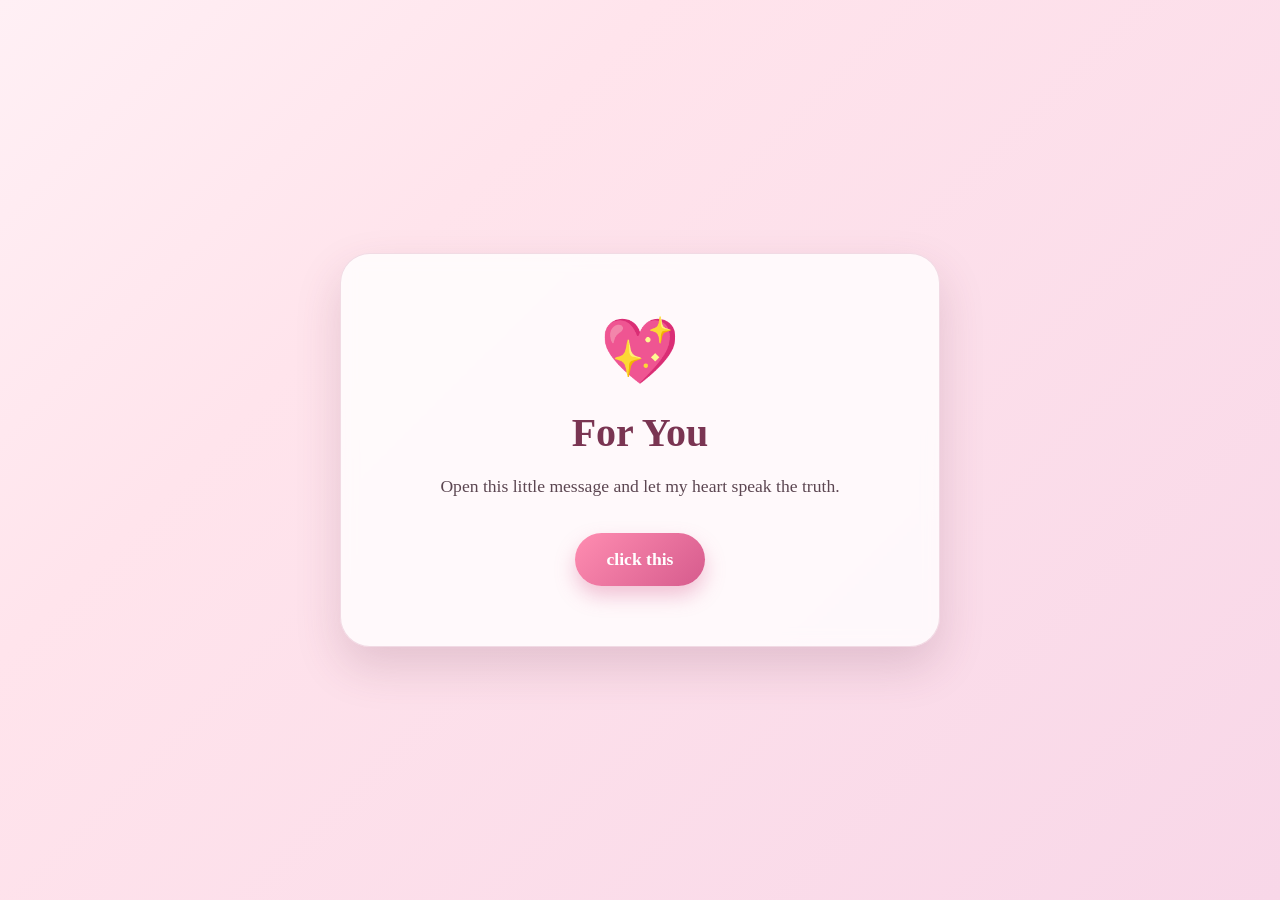
<file: index.html>
<!DOCTYPE html>
<html lang="en">
<head>
    <meta charset="UTF-8" />
    <meta name="viewport" content="width=device-width, initial-scale=1.0" />
    <title>Love Letter</title>
    <link rel="stylesheet" href="styles.css" />
</head>
<body>
    <main class="hero">
        <div class="heart">💖</div>
        <h1>For You</h1>
        <p>Open this little message and let my heart speak the truth.</p>
        <a class="open-button" href="letter.html">click this</a>
    </main>
</body>
</html>
</file>
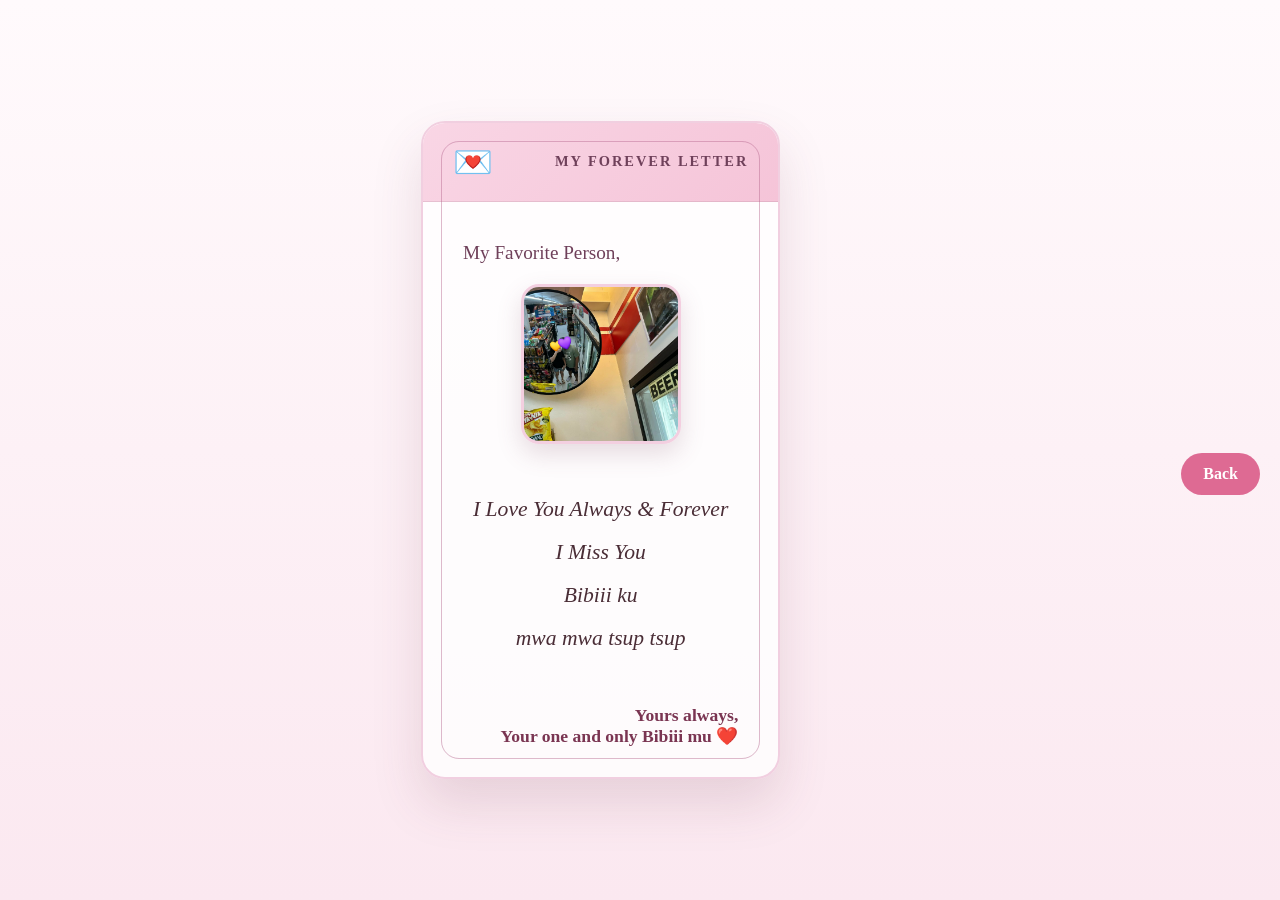
<file: letter.html>
<!DOCTYPE html>
<html lang="en">
<head>
    <meta charset="UTF-8" />
    <meta name="viewport" content="width=device-width, initial-scale=1.0" />
    <title>Love Letter</title>
    <link rel="stylesheet" href="styles.css" />
</head>
<body class="letter-page">
    <article class="letter-card">
        <div class="letter-header">
            <div class="stamp">💌</div>
            <div class="date">MY FOREVER LETTER</div>
        </div>

        <div class="letter-body">
            <div class="salutation">My Favorite Person,</div>

            <div class="mini-photo-wrap">
                <img src="assets/image/8131e4b1-4359-46b7-ae5d-a6f22d50d25e.jpg" alt="Couple portrait" class="mini-photo" />
            </div>

            <p class="letter-text">
                I Love You Always &amp; Forever<br>
                I Miss You<br>
                Bibiii ku<br>
                mwa mwa tsup tsup
            </p>

            <div class="letter-signoff">
                Yours always,<br>
                Your one and only Bibiii mu ❤️
            </div>
        </div>
    </article>

    <div style="text-align: center; margin-top: 24px;">
        <a class="back-button" href="index.html">Back</a>
    </div>
</body>
</html>
</file>
<file: styles.css>
* {
    margin: 0;
    padding: 0;
    box-sizing: border-box;
}

body {
    font-family: 'Georgia', serif;
    background: linear-gradient(135deg, #fff0f5 0%, #ffe4ec 30%, #f8d7e8 100%);
    min-height: 100vh;
    display: flex;
    align-items: center;
    justify-content: center;
    color: #4b2b3a;
}

.hero {
    background: rgba(255, 255, 255, 0.8);
    border: 1px solid rgba(183, 97, 137, 0.2);
    box-shadow: 0 20px 45px rgba(113, 58, 85, 0.18);
    border-radius: 30px;
    padding: 60px 50px;
    text-align: center;
    max-width: 600px;
    width: 90%;
    backdrop-filter: blur(8px);
}

.heart {
    font-size: 4rem;
    margin-bottom: 20px;
    animation: pulse 1.8s infinite;
}

@keyframes pulse {
    0%, 100% { transform: scale(1); }
    50% { transform: scale(1.1); }
}

.hero h1 {
    font-size: 2.5rem;
    margin-bottom: 15px;
    color: #7a3552;
}

.hero p {
    font-size: 1.1rem;
    line-height: 1.8;
    margin-bottom: 30px;
    color: #5c4651;
}

.open-button {
    display: inline-block;
    text-decoration: none;
    background: linear-gradient(135deg, #ff8db1, #d65b8d);
    color: white;
    padding: 16px 32px;
    border-radius: 50px;
    font-size: 1.1rem;
    font-weight: bold;
    box-shadow: 0 10px 20px rgba(214, 91, 141, 0.35);
    transition: transform 0.2s ease, box-shadow 0.2s ease;
}

.open-button:hover {
    transform: translateY(-2px);
    box-shadow: 0 14px 28px rgba(214, 91, 141, 0.45);
}

.letter-page {
    background: linear-gradient(180deg, #fffafc, #fbe8f0 100%);
    padding: 40px 20px;
}

.letter-card {
    max-width: 820px;
    margin: 0 auto;
    background: rgba(255, 255, 255, 0.82);
    border: 2px solid #f1cfe0;
    border-radius: 24px;
    box-shadow: 0 25px 50px rgba(114, 58, 82, 0.15);
    overflow: hidden;
    position: relative;
}

.letter-card::before,
.letter-card::after {
    content: "";
    position: absolute;
    inset: 18px;
    border: 1px solid rgba(180, 102, 138, 0.25);
    border-radius: 18px;
    pointer-events: none;
}

.letter-header {
    background: linear-gradient(135deg, #f9d6e5, #f5c4d8);
    padding: 20px 30px;
    display: flex;
    justify-content: space-between;
    align-items: center;
    border-bottom: 1px solid rgba(126, 69, 94, 0.15);
}

.letter-header .stamp {
    font-size: 2rem;
}

.letter-header .date {
    font-size: 0.9rem;
    letter-spacing: 2px;
    color: #6f405a;
    font-weight: bold;
}

.letter-body {
    padding: 40px 40px 30px;
    position: relative;
}

.salutation {
    font-size: 1.2rem;
    margin-bottom: 20px;
    color: #6f405a;
}

.mini-photo-wrap {
    display: flex;
    justify-content: center;
    margin: 10px 0 24px;
}

.mini-photo {
    width: 160px;
    height: 160px;
    object-fit: cover;
    border-radius: 18px;
    border: 3px solid #f3cfe0;
    box-shadow: 0 10px 25px rgba(124, 70, 93, 0.18);
}

.letter-text {
    font-size: 1.35rem;
    line-height: 2;
    color: #4a2d36;
    text-align: center;
    font-style: italic;
    padding: 20px 10px;
}

.letter-signoff {
    margin-top: 25px;
    text-align: right;
    font-weight: bold;
    font-size: 1.1rem;
    color: #7a3552;
}

.back-button {
    display: inline-block;
    margin-top: 24px;
    text-decoration: none;
    background: #de6a93;
    color: white;
    padding: 12px 22px;
    border-radius: 999px;
    font-weight: bold;
    transition: 0.2s ease;
}

.back-button:hover {
    background: #cd4e7e;
}

@media (max-width: 600px) {
    .hero {
        padding: 40px 24px;
    }

    .hero h1 {
        font-size: 2rem;
    }

    .letter-body {
        padding: 28px 22px 24px;
    }

    .letter-text {
        font-size: 1.12rem;
    }
}
</file>
